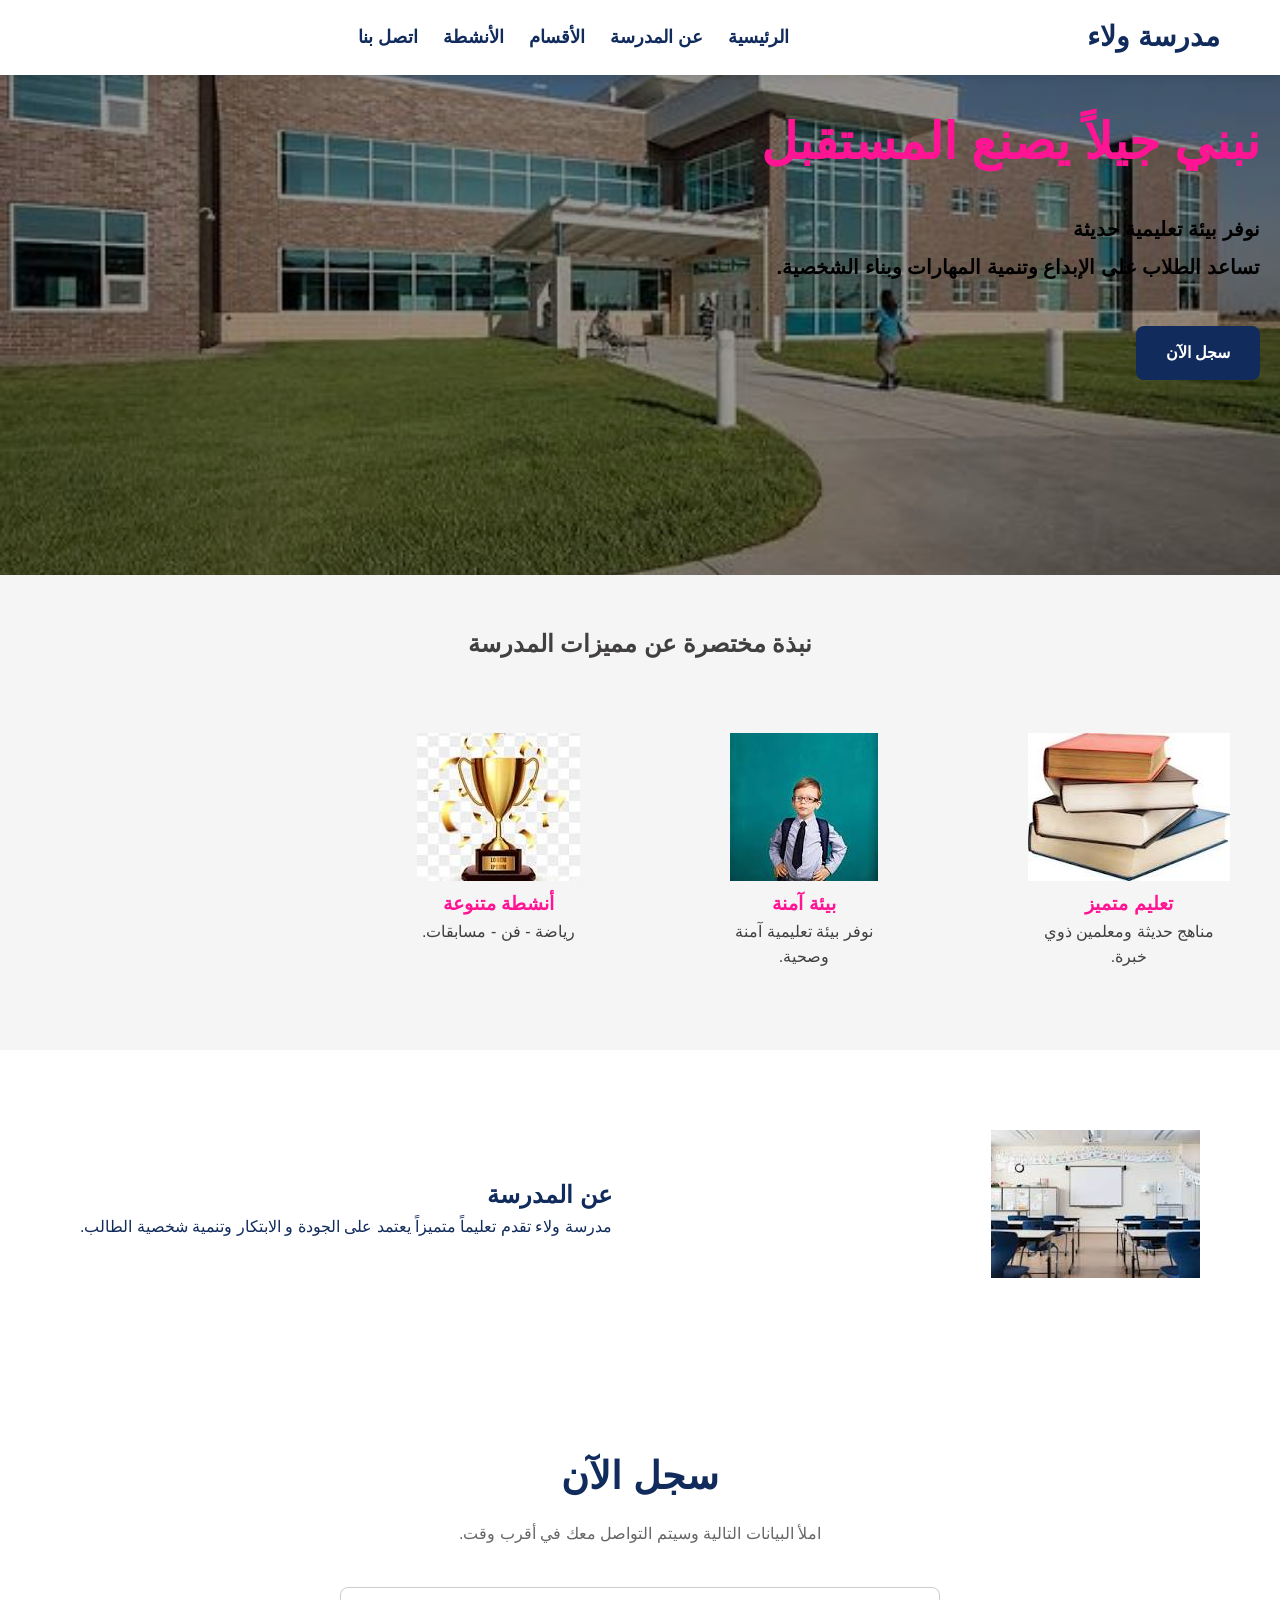
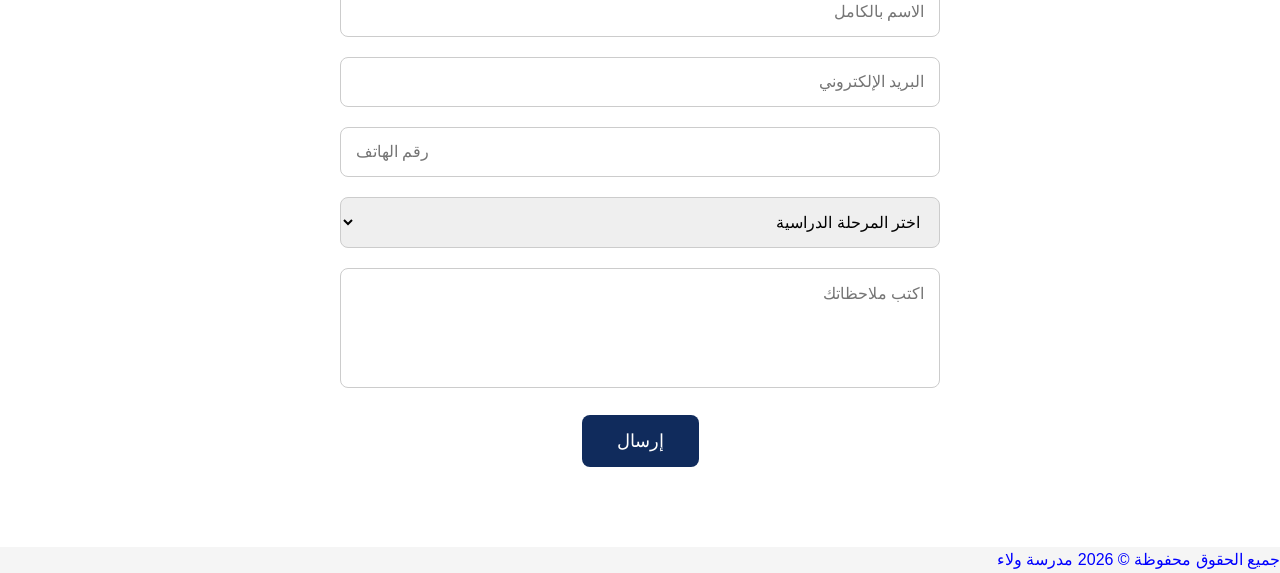
<file: index.html>
<!DOCTYPE html>
<html lang="ar">
<head>
    <meta charset="UTF-8">
    <meta name="viewport" content="width=device-width, initial-scale=1.0">
    <title>Document</title>
    <link href="style.css" rel="stylesheet">
</head>
<body>
    <header>

        <div class="logo">
            
            <h2>مدرسة ولاء</h2>
        </div>

        <nav>

            <a href="#">الرئيسية</a>
            <a href="#">عن المدرسة</a>
            <a href="#">الأقسام</a>
            <a href="#">الأنشطة</a>
            <a href="#">اتصل بنا</a>

        </nav>
        <br>

    </header>
    
    
    </div>
    <section class="hero">

        <div class="overlay">

            <div class="content">

                <h1>نبني جيلاً يصنع المستقبل</h1>

                <h3>

                    نوفر بيئة تعليمية حديثة <br>تساعد الطلاب على الإبداع    
                    وتنمية المهارات وبناء الشخصية.

                </h3>

                <a href="#register" class="btn">سجل الآن</a>
            </div>

        </div>

    </section>

    <div class="second-section">
        <h2>نبذة مختصرة عن مميزات المدرسة</h2>
    </div>

    <section id="features"  class="cards section">
        <div class="cards-box">
            <div class="cards">
                <img src="download.jfif">

                <h3>تعليم متميز</h3>
                <p>مناهج حديثة ومعلمين ذوي خبرة.</p>

            </div>

            <div class="cards">
                <img src="images.jfif">
                <h3>بيئة آمنة</h3>
                <p>نوفر بيئة تعليمية آمنة وصحية.</p>
            </div>

            <div class="cards">
                <img src="download (2).jfif">
                <h3>أنشطة متنوعة</h3>
                <p>رياضة - فن - مسابقات.</p>

            </div>
        </div>
    </section>

    <section class="about">

        <div class="image">

            <img src="classroom.jfif">

        </div>

        <div class="text">

            <h2>عن المدرسة</h2>

            <p> 
                مدرسة ولاء تقدم تعليماً متميزاً يعتمد على
                الجودة و الابتكار وتنمية شخصية الطالب.
            </p>


        </div>

    </section>

    <section class="register" id="register">

    <h2>سجل الآن</h2>

    <p>
        املأ البيانات التالية وسيتم التواصل معك في أقرب وقت.
    </p>

    <form>

        <input type="text" placeholder="الاسم بالكامل" required>

        <input type="email" placeholder="البريد الإلكتروني" required>

        <input type="tel" placeholder="رقم الهاتف" required>

        <select required>
            <option>اختر المرحلة الدراسية</option>
            <option>الابتدائية</option>
            <option>الإعدادية</option>
            <option>الثانوية</option>
        </select>

        <textarea placeholder="اكتب ملاحظاتك"></textarea>

        <button type="submit">إرسال</button>

    </form>

</section>

    <footer>

        <p>

        جميع الحقوق محفوظة © 2026 مدرسة ولاء

        </p>

    </footer>

            
</body>
</html>
</file>
<file: style.css>
/*body styling */
body{
    background-color: whitesmoke;
    font-family:'Gill Sans', 'Gill Sans MT', Calibri, 'Trebuchet MS', sans-serif;
    color: blue;
    direction: rtl;
    overflow-x: hidden;
    line-height: 1.6;
    
}

*{
    margin:0;
    padding:0;
    box-sizing:border-box;
}
/*body styling */
/*--------------------------------------------------------*/

/* hero section */

.hero{
    height: 500px;
    background-image: url("school.jfif");
    background-size: cover;
    background-position: center;
    background-repeat: no-repeat;
    line-height: 1.9;
    color: black;
    font-size: medium;
    font-weight: 1000;
    
}

.overlay{
    width:100%;
    height:100%;
    background:rgba(0,0,0,0.4);

    display:flex;
    justify-content:right;
    align-items:right;

    text-align:right;

}


.content h1{
    font-size:50px;
    margin-bottom:20px;
    margin-top:20px;      
    margin-right:20px;    
    margin-bottom:20px;   
    margin-left:20px; 
    color: deeppink;    
}

.content h3{
    font-size:20px;
    margin-bottom:30px;
    margin-top:20px;      
    margin-right:20px;    
    margin-bottom:20px;   
    margin-left:20px;     
}

.btn{
    display:inline-block;
    padding:12px 30px;
    background:#102B5C;
    color:white;
    text-decoration:none;
    border-radius:8px;
    margin: 20px;
}
.btn:hover{
    color: deeppink;
    mask-border-outset: calc();

}

/* hero section */
/*--------------------------------------------------------*/

/* cards section */

.cards-box{
    display: flex;
    gap: 150px;
    margin: 50px;
    margin-top: 50px;
    width: 40%;
    height: 40%;
    text-align: center;
    margin-bottom: 80px;

}
.cards-box h3 {
    color: deeppink;

}

.cards-box p{
    color: rgb(65, 63, 63);
}
.second-section {
    
    color: rgb(65, 63, 63);
    margin-top: 50px;
    text-align: center;
    margin-bottom: 70px;

}
/* cards section */
/*--------------------------------------------------------*/

/* ===== Header ===== */

header{
    background-color: #ffffff;
    display: flex;
    justify-content: space-between;
    align-items: center;
    padding: 15px 60px;
    box-shadow: 0 2px 8px rgba(0,0,0,0.1);
    position: sticky;
    top: 0;
    z-index: 1000;

}

.logo h2{
    color: #102B5C;
    font-size: 28px;
}

nav{
    display: flex;
    gap: 25px;
}

nav a{
    text-decoration: none;
    color: #102B5C;
    font-size: 18px;
    font-weight: bold;
    transition: 0.3s;
}

nav a:hover{
    color: #F4A825;
}
/* ===== Header ===== */
/*--------------------------------------------------------*/

/* ===================
   About Section
=================== */

.about{
    display: flex;
    justify-content: space-between;
    align-items: center;
    padding: 80px;
    background-color: white;
    gap: 50px;
    color: #102B5C;
}

.about-image{
    width: 50%;
}

.about-image img{
    width: 100%;
    border-radius: 12px;
    height: 450px;
}

.about-text{
    width: 50%;
}

.about-text h2{
    color:#102B5C ;

    font-size: 36px;
    margin-bottom: 20px;
}

.about-text p{
    color: #555;
    line-height: 1.8;
    margin-bottom: 30px;
}

.about-text .btn{
    display: inline-block;
    background-color: #102B5C;
    color: white;
    text-decoration: none;
    padding: 12px 28px;
    border-radius: 8px;
    transition: 0.3s;
}

.about-text .btn:hover{
    background-color: #0b2046;
}

.about{
    display: flex;
    justify-content: space-between;
    align-items: center;
    gap: 50px;
    padding: 80px;
    background: white;
}

/* ==========================
   Register Section
========================== */

.register{

    background:#ffffff;

    padding:80px 20px;

    text-align:center;

}

.register h2{

    color:#102B5C;

    font-size:38px;

    margin-bottom:15px;

}

.register p{

    color:#666;

    margin-bottom:40px;

}

.register form{

    width:600px;

    max-width:90%;

    margin:auto;

}

.register input,
.register select,
.register textarea{

    width:100%;

    padding:15px;

    margin-bottom:20px;

    border:1px solid #cccccc;

    border-radius:8px;

    font-size:16px;

    outline:none;

    font-family:"Cairo",sans-serif;

}

.register textarea{

    height:120px;

    resize:none;

}

.register input:focus,
.register select:focus,
.register textarea:focus{

    border-color:#102B5C;

}

.register button{

    background:#102B5C;

    color:white;

    border:none;

    padding:15px 35px;

    border-radius:8px;

    cursor:pointer;

    font-size:18px;

    transition:.3s;

}

.register button:hover{

    background:#0b2046;
    color: deeppink;

}
</file>
